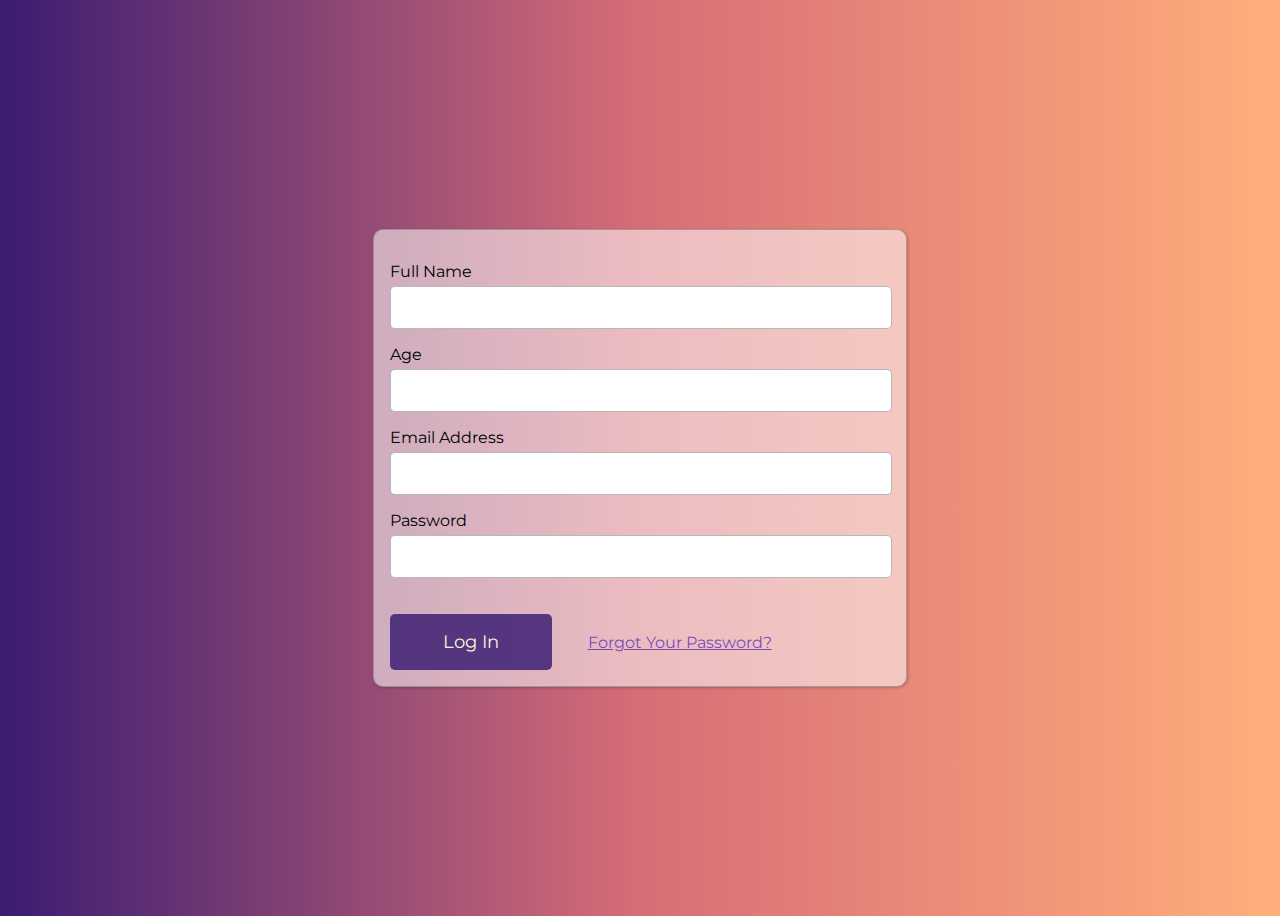
<file: index.html>
<!DOCTYPE html>
<html lang="en">

    <head>
        <title>Login form </title>
        <link rel="stylesheet" href="style.css">
        <link
            href="https://fonts.googleapis.com/css?family=Montserrat:400,500,600,700,800,900&display=swap"
            rel="stylesheet">
    </head>
    <body>
        <form action="index-logged-in.html">
            <div>
                <label for="nameInp" >Full Name </label>
                <input id="nameInp" type="text" required />
            </div>
            <div>
                <label for="ageInp" >Age</label>
                <input id="ageInp" type="number" min="17" max="80" required/>
            </div>
            <div>
                <label for="emailInp">Email Address</label>
                <input id="emailInp" type="email" required />
            </div>
            <div>
                <label for="passInp" >Password</label>
                <input id="passInp" type="password" required/>
            </div>
            <div class="button">
                <button>Log In</button>
                <a href="#">Forgot Your Password?</a>
            </div>
        </form>
    </body>
</html>
</file>
<file: style.css>
* {
    font-family: 'Montserrat', sans-serif;
}

body {
    background-image: linear-gradient(to right, #3a1c71, #d76d77, #ffaf7b);
    text-align: center;
    display: flex;
    justify-content: center;
    align-items: center;
    height: 100vh;
}

form {
    border: 1px solid #808080a3;
    background-color: #ffffff8a;
    display: inline-block;
    padding: 1em;
    border-radius: 10px;
    box-shadow: 1px 1px 3px 0px #0000003b;
    width: 500px;
}

label {
    display: block;
    text-align: left;
    margin-top: 1em;
    margin-bottom: 5px;
}

input {
    display: block;
    width: 96%;
    padding: 10px;
    border-radius: 5px;
    border: 1px solid #00000047;
    color: #0202027a;
    font-size: 1.1em;
}

input :focus {
    background-color: #f2eff3f2;
}

button {
    background-color: #3a1c71d4;
    color: beige;
    padding: 1em 3em;
    border-radius: 5px;
    border: none;
    font-size: 1.1em;
    margin-top: 2em;
}

.button :hover {
    background-color: #e48b91;
    cursor: pointer;
}

a {
    cursor: pointer;
    color: #673ab7e0;
    margin-left: 2em;
}

.button {
    text-align: left;
}
</file>
